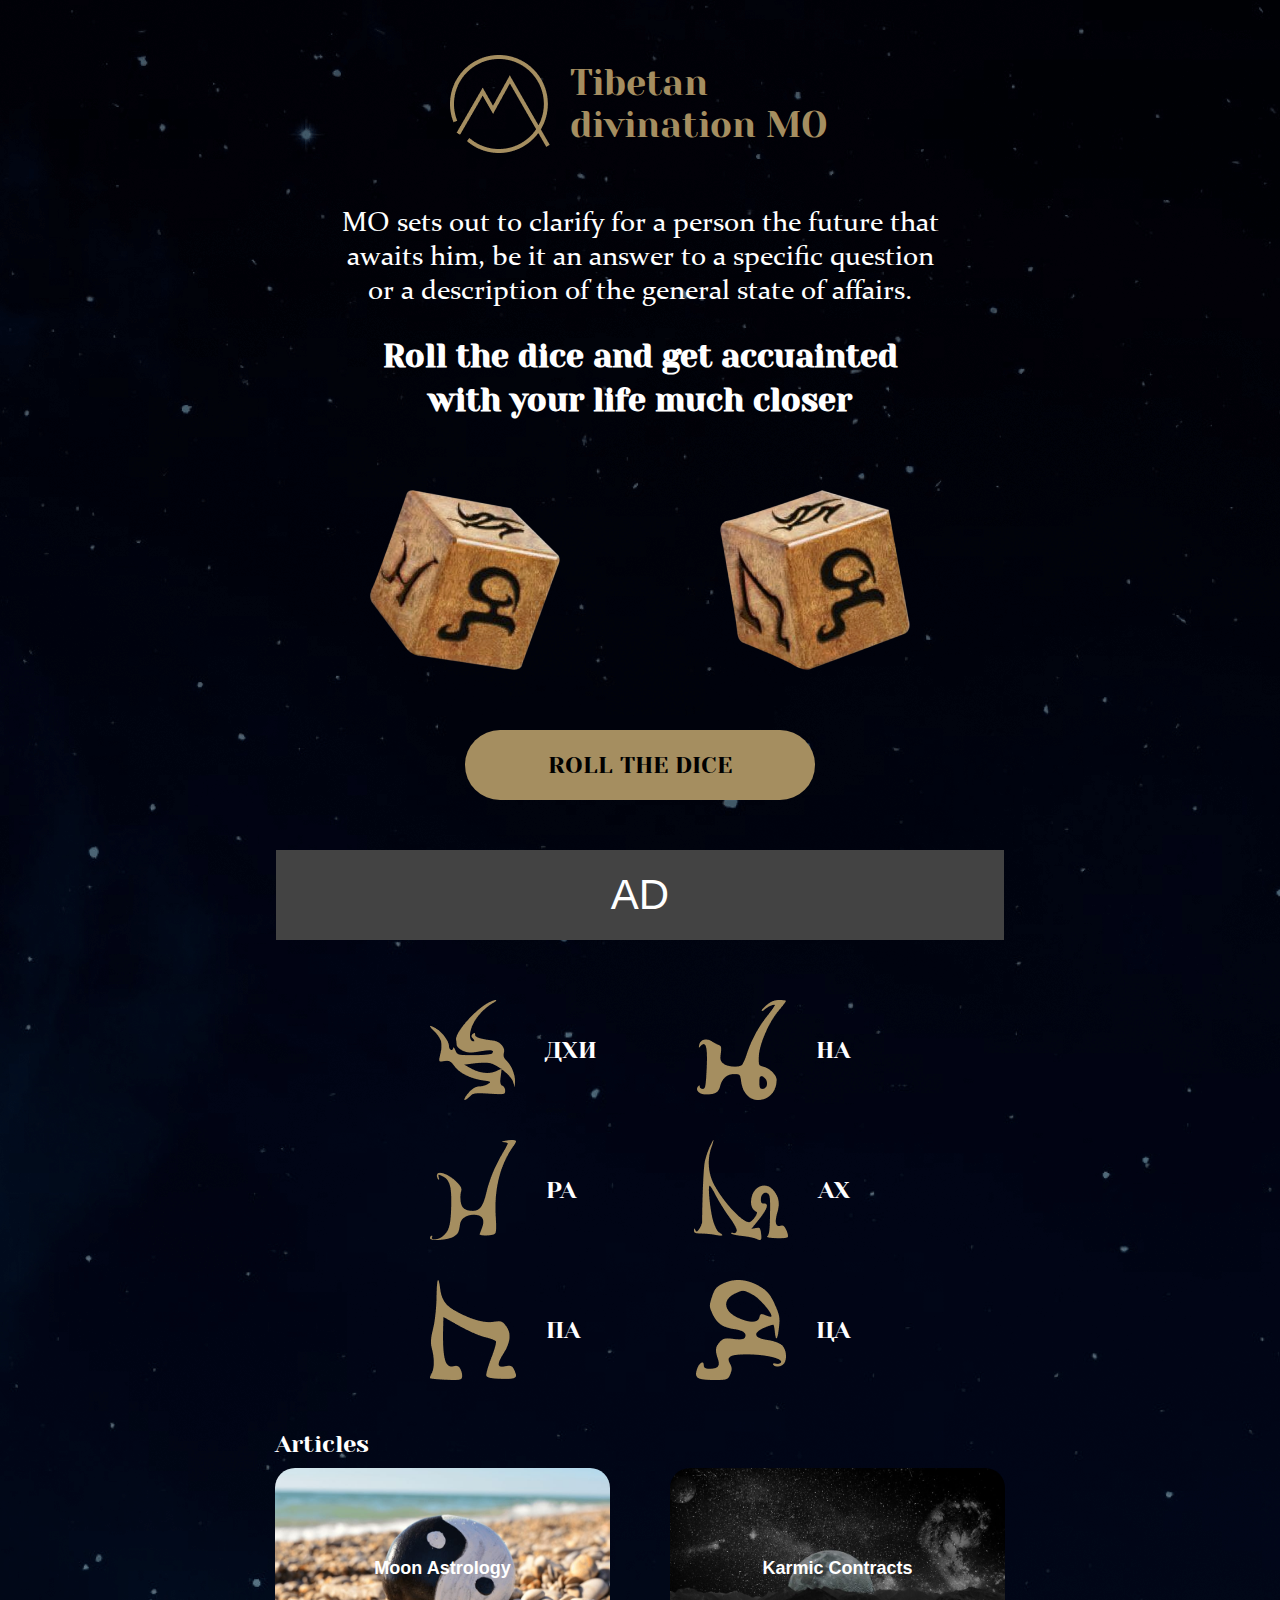
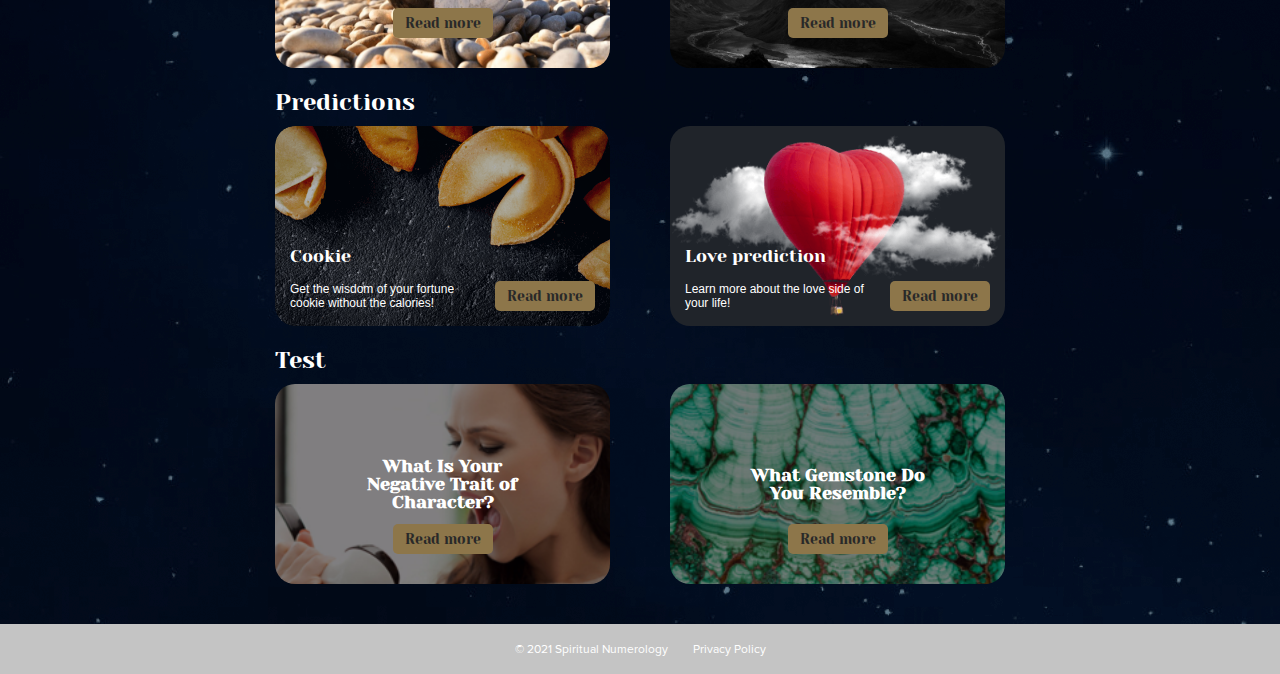
<file: index.html>
<!DOCTYPE html>
<html>
<head>
	<meta charset="utf-8">
	<title></title>
	<link rel="stylesheet" type="text/css" href="style.css">
	
	<meta name="viewport" content="width=device-width, initial-scale=1.0">
	<script src="https://code.jquery.com/jquery-3.6.0.min.js"></script>
</head>
<body>
   <div class="container" >
   	 <header class="header">
   	  <a class="logo-name" href="index.html">
   		<img class="logo-img" src="img/Group.png">
   		<span class="site-name">Tibetan divination MO</span>
   	  </a>
   	</header>
    <main class="main">
		<p class="subscribe-text">МО sets out to clarify for a person the future that awaits him, be it an answer to a specific question or a description of the general state of affairs.</p>
        <p class="roll-text">Roll the dice and get accuainted with your life much closer</p>
	     <div class="cub-div">
			 <img class="cub-first" src="img/Rectangle.png" alt="">
             <img class="cub-second" src="img/Rectangle(1).png" alt="">
		 </div>
		 <a class="roll-button" href="second.html"><span class="roll-button-text">ROLL THE DICE</span></a>
		 <div class="ad-first"><span class="ad-first-text">AD</span></div>
		 <div class="sybol-div">
			 <div class="symbol-item">
				 <img class="symbol-img" src="img/символы мо 1 (Traced).png" alt="">
				 <span class="symbol-text">ДХИ</span>
			 </div>
			 <div class="symbol-item">
				<img class="symbol-img" src="img/символы мо 1 (Traced)(1).png" alt="">
				<span class="symbol-text">НА</span>
			</div>
			<div class="symbol-item">
				<img class="symbol-img" src="img/символы мо 1 (Traced)(2).png" alt="">
				<span class="symbol-text">РА</span>
			</div>
			<div class="symbol-item">
				<img class="symbol-img" src="img/символы мо 1 (Traced)(3).png" alt="">
				<span class="symbol-text">АХ</span>
			</div>
			<div class="symbol-item">
				<img class="symbol-img" src="img/символы мо 1 (Traced)(4).png" alt="">
				<span class="symbol-text">ПА</span>
			</div>
			<div class="symbol-item">
				<img class="symbol-img" src="img/символы мо 1 (Traced)(5).png" alt="">
				<span class="symbol-text">ЦА</span>
			</div>
		 </div>
		 <div class="articles-container">
			 <p class="articles-text">Articles</p>
			 <div class="articles-div">
				 <div class="articles-item-first">
					 <span class="item-text">Moon Astrology</span>
                     <a class="item-button" href="#"><span class="item-button-text">Read more</span></a>
				 </div>
				 <div class="articles-item-second">
					<span class="item-text">Karmic Contracts</span>
					<a class="item-button" href="#"><span class="item-button-text">Read more</span></a>
				</div>
			 </div>
		 </div>
		 <div class="pre-container">
			<p class="articles-text">Predictions</p>
			<div class="articles-div">
				<div class="pre-item-first">
				   <span class="pre-text-main">Cookie</span>
				   <div class="pre-second-div">
				   <span class="pre-item-text">Get the wisdom of your fortune cookie without the calories!</span>
				   <a class="pre-item-button" href="#"><span class="item-button-text">Read more</span></a>
				   </div>
				</div>
				<div class="pre-item-second">
				   <span class="pre-text-main">Love prediction</span>
				   <div class="pre-second-div">
				   <span class="pre-item-text">Learn more about the love side of your life!</span>
				   <a class="pre-item-button" href="#"><span class="item-button-text">Read more</span></a>
				   </div>
				</div>
			</div>
		</div>
		<div class="test-container">
			<p class="articles-text">Test</p>
			<div class="articles-div">
				<div class="test-item-first">
					<span class="item-text test-text">What Is Your Negative Trait of Character?</span>
					<a class="item-button" href="#"><span class="item-button-text">Read more</span></a>
				</div>
				<div class="test-item-second">
				   <span class="item-text test-text">What Gemstone Do You Resemble?</span>
				   <a class="item-button" href="#"><span class="item-button-text" >Read more</span></a>
			   </div>
			</div>
		</div>
	</main>
	<footer class="footer">
		<span class="footer-text">© 2021 Spiritual Numerology</span><span class="footer-text-two">Privacy Policy</span>
		
	</footer>
   </div>
<script type="text/javascript">
	   $(".roll-button").click(function() {
        $(".cub-first").css("animation","1s linear 0s normal none 5 running rot"); 
        $(".cub-second").css("animation","1s linear 0s normal none 5 running rot");                                  
        var href = $(this).attr('href');
             
        setTimeout(function() {window.location = href}, 2000);
        return false;
    });
</script>
</body>
</html>
</file>
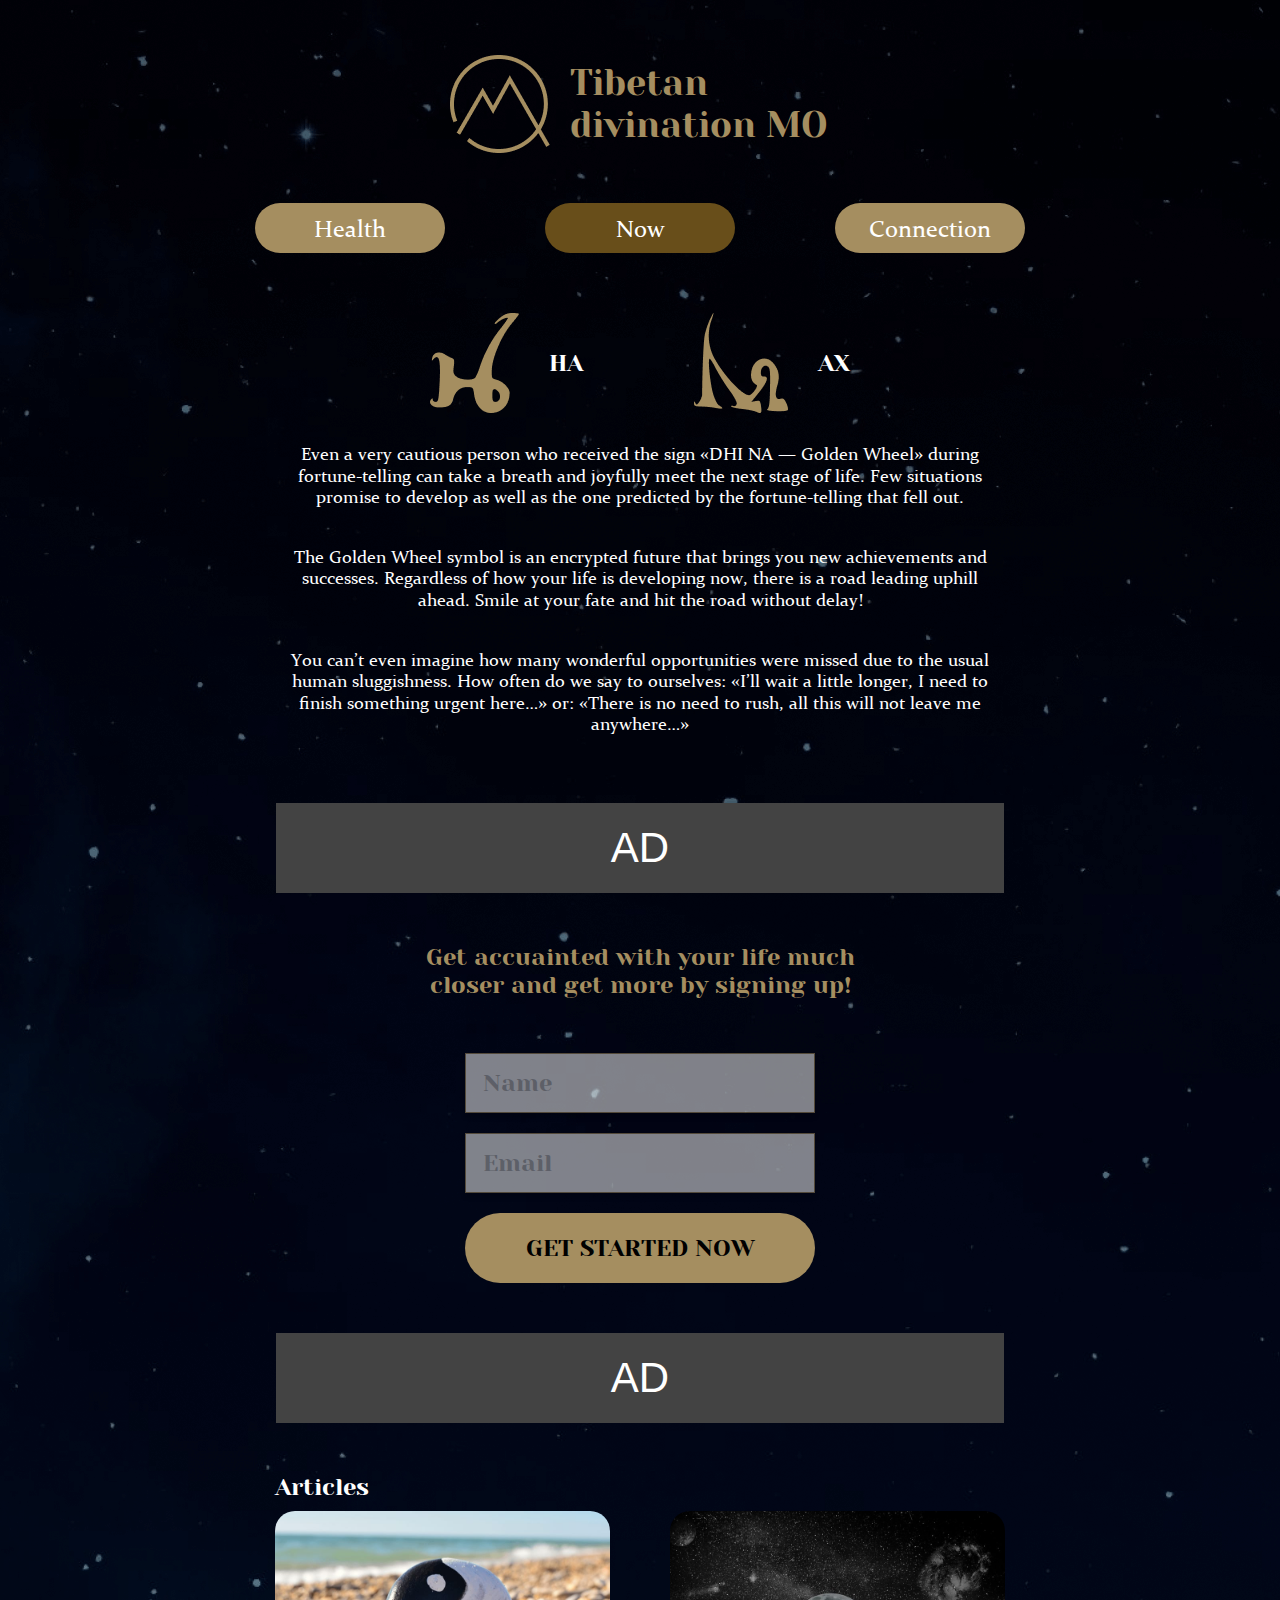
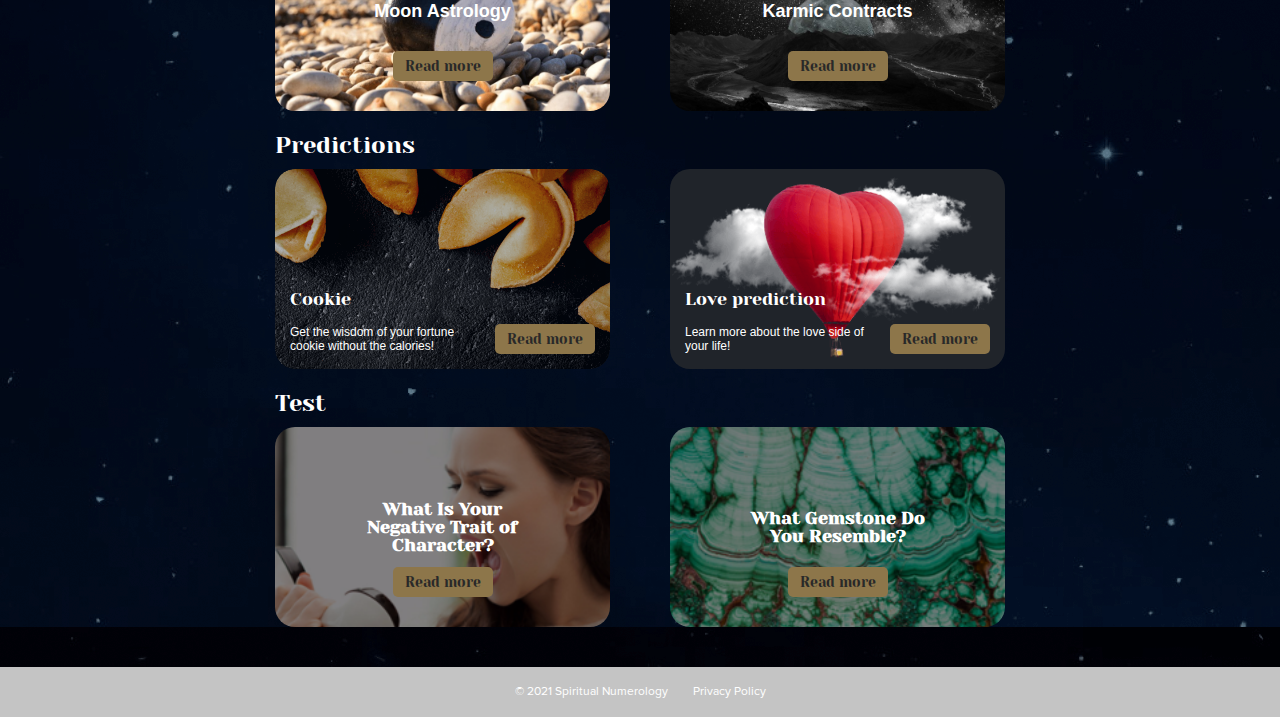
<file: second.html>
<!DOCTYPE html>
<html>
<head>
	<meta charset="utf-8">
	<title></title>
	<link rel="stylesheet" type="text/css" href="style.css">
	
	<meta name="viewport" content="width=device-width, initial-scale=1.0">

	<script src="https://code.jquery.com/jquery-3.6.0.min.js"></script>
</head>
<body>
<div class="container">
   	 <header class="header">
   	  <a class="logo-name" href="index.html">
   		<img class="logo-img" src="img/Group.png">
   		<span class="site-name">Tibetan divination MO</span>
   	  </a>
   	</header>
    <main class="main">
    	<div class="choose-container">
    		<div class="choose-div"><span class="choose-text">Health</span></div>
    		<div class="choose-div"><span class="choose-text">Now</span></div>
    		<div class="choose-div"><span class="choose-text">Connection</span></div>
    	</div>
    	<div class="sybol-div">
			 <div class="symbol-item dhi">
				 <img class="symbol-img" src="img/символы мо 1 (Traced).png" alt="">
				 <span class="symbol-text">ДХИ</span>
			 </div>
			 <div class="symbol-item ha">
				<img class="symbol-img" src="img/символы мо 1 (Traced)(1).png" alt="">
				<span class="symbol-text">НА</span>
			</div>
			<div class="symbol-item pa">
				<img class="symbol-img" src="img/символы мо 1 (Traced)(2).png" alt="">
				<span class="symbol-text">РА</span>
			</div>
			<div class="symbol-item ah">
				<img class="symbol-img" src="img/символы мо 1 (Traced)(3).png" alt="">
				<span class="symbol-text">АХ</span>
			</div>
			<div class="symbol-item pa">
				<img class="symbol-img" src="img/символы мо 1 (Traced)(4).png" alt="">
				<span class="symbol-text">ПА</span>
			</div>
			<div class="symbol-item cha">
				<img class="symbol-img" src="img/символы мо 1 (Traced)(5).png" alt="">
				<span class="symbol-text">ЦА</span>
			</div>
		 </div>
		 <p class="main-text-first">Even a very cautious person who received the sign «DHI NA — Golden Wheel» during fortune-telling can take a breath and joyfully meet the next stage of life. Few situations promise to develop as well as the one predicted by the fortune-telling that fell out.</p>
		 <p class="main-text-second">The Golden Wheel symbol is an encrypted future that brings you new achievements and successes. Regardless of how your life is developing now, there is a road leading uphill ahead. Smile at your fate and hit the road without delay!</p>
		 <p class="main-text-three">You can’t even imagine how many wonderful opportunities were missed due to the usual human sluggishness. How often do we say to ourselves: «I’ll wait a little longer, I need to finish something urgent here…» or: «There is no need to rush, all this will not leave me anywhere…»</p>
		 <div class="ad-first"><span class="ad-first-text">AD</span></div>
		 <p class="form-main-text">Get accuainted with your life much closer and get more by signing up!</p>
		 <form class="form">
		 	<div class="input-name">
		 	<input  type="text" placeholder="Name" name="">
		 	</div>
		 	<div class="input-mail">
		 	<input type="text" placeholder="Email" name="">
		 	</div>
		 	<a class="form-button" href="third.html"><span class="form-button-text">get started now</span></a>
		 </form>
         <div class="ad-first"><span class="ad-first-text">AD</span></div>
		 <div class="articles-container">
			 <p class="articles-text">Articles</p>
			 <div class="articles-div">
				 <div class="articles-item-first">
					 <span class="item-text">Moon Astrology</span>
                     <a class="item-button" href="#"><span class="item-button-text">Read more</span></a>
				 </div>
				 <div class="articles-item-second">
					<span class="item-text">Karmic Contracts</span>
					<a class="item-button" href="#"><span class="item-button-text">Read more</span></a>
				</div>
			 </div>
		 </div>
		 <div class="pre-container">
			<p class="articles-text">Predictions</p>
			<div class="articles-div">
				<div class="pre-item-first">
				   <span class="pre-text-main">Cookie</span>
				   <div class="pre-second-div">
				   <span class="pre-item-text">Get the wisdom of your fortune cookie without the calories!</span>
				   <a class="pre-item-button" href="#"><span class="item-button-text">Read more</span></a>
				   </div>
				</div>
				<div class="pre-item-second">
				   <span class="pre-text-main">Love prediction</span>
				   <div class="pre-second-div">
				   <span class="pre-item-text">Learn more about the love side of your life!</span>
				   <a class="pre-item-button" href="#"><span class="item-button-text">Read more</span></a>
				   </div>
				</div>
			</div>
		</div>
		<div class="test-container">
			<p class="articles-text">Test</p>
			<div class="articles-div">
				<div class="test-item-first">
					<span class="item-text test-text">What Is Your Negative Trait of Character?</span>
					<a class="item-button" href="#"><span class="item-button-text">Read more</span></a>
				</div>
				<div class="test-item-second">
				   <span class="item-text test-text">What Gemstone Do You Resemble?</span>
				   <a class="item-button" href="#"><span class="item-button-text" >Read more</span></a>
			   </div>
			</div>
		</div>
	</main>
	<footer class="footer">
		<span class="footer-text">© 2021 Spiritual Numerology</span><span class="footer-text-two">Privacy Policy</span>
		
	</footer>
   </div>
  <script type="text/javascript">
  	 var symbol = Math.floor(Math.random() * 3) 
    if(symbol == 0){$('.cha').css({"display": "flex"});
$('.dhi').css({"display": "flex"})}
    else if(symbol == 1){$('.ra').css({"display": "flex"});
                        $('.pa').css({"display": "flex"});}
    else if(symbol == 2){$('.ah').css({"display": "flex"});
                        $('.ha').css({"display": "flex"});}

 
  </script>
</body>
</html>
</file>
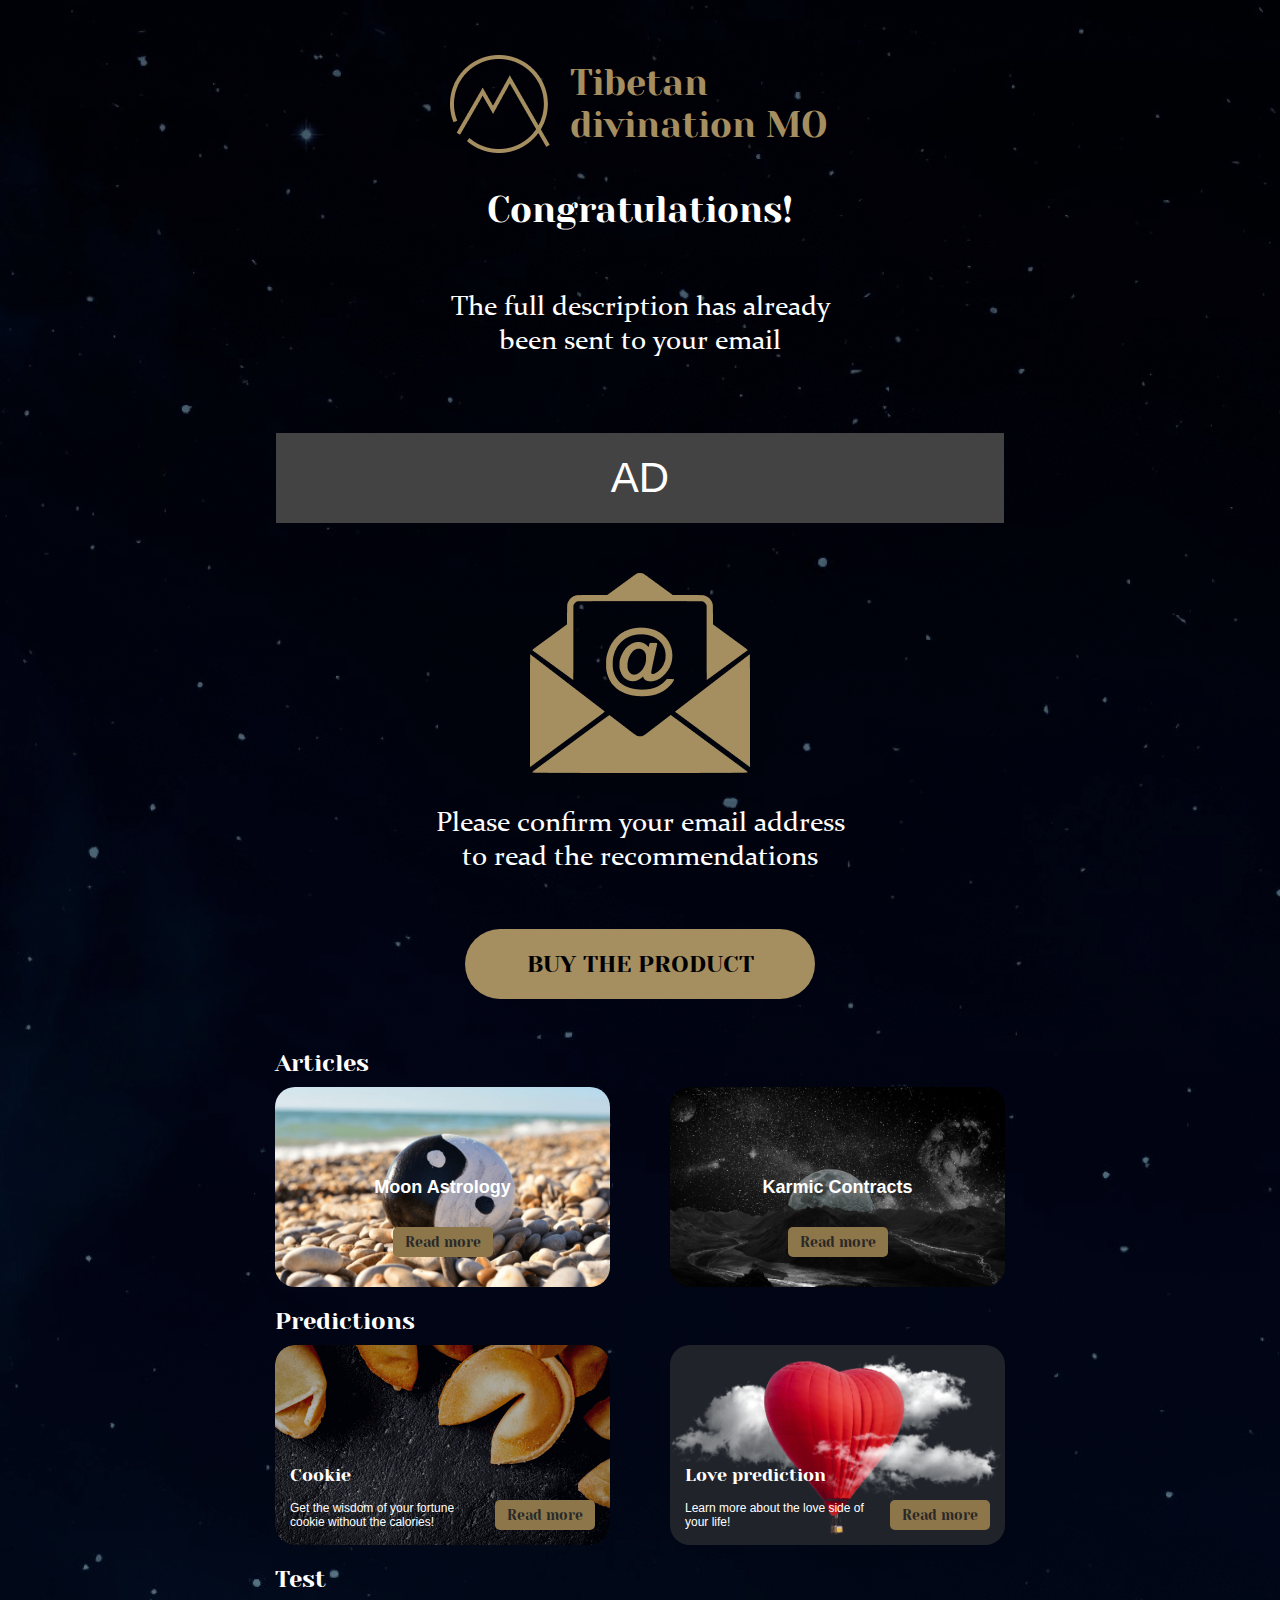
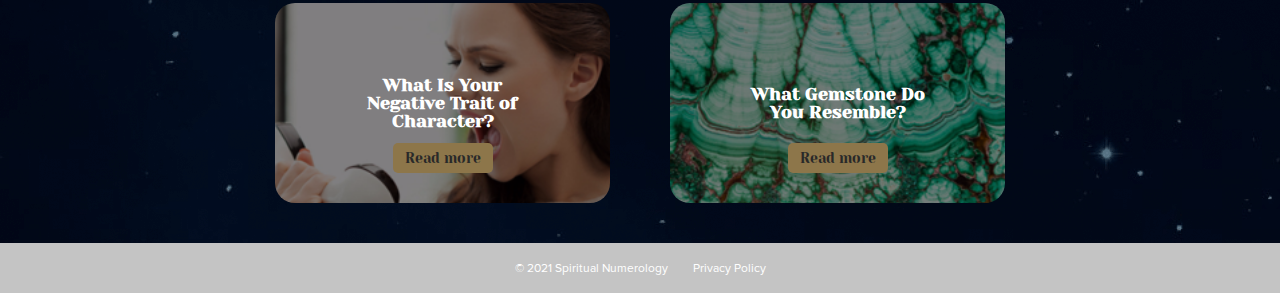
<file: third.html>
<!DOCTYPE html>
<html>
<head>
	<meta charset="utf-8">
	<title></title>
	<link rel="stylesheet" type="text/css" href="style.css">

	<meta name="viewport" content="width=device-width, initial-scale=1.0">

</head>
<body>
   <div class="container" >
   	 <header class="header">
   	  <a class="logo-name" href="index.html">
   		<img class="logo-img" src="img/Group.png">
   		<span class="site-name">Tibetan divination MO</span>
   	  </a>
   	</header>
    <main class="main">
    	<p class="congratilations">Congratulations!</p>
    	<p class="main-text">The full description has already been sent to your email</p>
    	<div class="ad-first"><span class="ad-first-text">AD</span></div>
    	<img class="message-img" src="img/mailvector(Traced).png">
    	<p class="message-text">Please confirm your email address to read the recommendations</p>
    	<a class="get-button" href="#"><span class="get-button-text">Buy the product</span></a>
		 <div class="articles-container">
			 <p class="articles-text">Articles</p>
			 <div class="articles-div">
				 <div class="articles-item-first">
					 <span class="item-text">Moon Astrology</span>
                     <a class="item-button" href="#"><span class="item-button-text">Read more</span></a>
				 </div>
				 <div class="articles-item-second">
					<span class="item-text">Karmic Contracts</span>
					<a class="item-button" href="#"><span class="item-button-text">Read more</span></a>
				</div>
			 </div>
		 </div>
		 <div class="pre-container">
			<p class="articles-text">Predictions</p>
			<div class="articles-div">
				<div class="pre-item-first">
				   <span class="pre-text-main">Cookie</span>
				   <div class="pre-second-div">
				   <span class="pre-item-text">Get the wisdom of your fortune cookie without the calories!</span>
				   <a class="pre-item-button" href="#"><span class="item-button-text">Read more</span></a>
				   </div>
				</div>
				<div class="pre-item-second">
				   <span class="pre-text-main">Love prediction</span>
				   <div class="pre-second-div">
				   <span class="pre-item-text">Learn more about the love side of your life!</span>
				   <a class="pre-item-button" href="#"><span class="item-button-text">Read more</span></a>
				   </div>
				</div>
			</div>
		</div>
		<div class="test-container">
			<p class="articles-text">Test</p>
			<div class="articles-div">
				<div class="test-item-first">
					<span class="item-text test-text">What Is Your Negative Trait of Character?</span>
					<a class="item-button" href="#"><span class="item-button-text">Read more</span></a>
				</div>
				<div class="test-item-second">
				   <span class="item-text test-text">What Gemstone Do You Resemble?</span>
				   <a class="item-button" href="#"><span class="item-button-text" >Read more</span></a>
			   </div>
			</div>
		</div>
	</main>
	<footer class="footer">
		<span class="footer-text">© 2021 Spiritual Numerology</span><span class="footer-text-two">Privacy Policy</span>
		
	</footer>
   </div>
</body>
</html>
</file>
<file: style.css>
body{
	padding: 0px;
	margin: 0px;
	background-image: url("img/bg.png");
}

@font-face{
	font-family: Proxima-Nova;
	src: url('fonts/ProximaNova-Regular.otf');
}

@font-face{
	font-family: Yeseva-One;
	src: url('fonts/YesevaOne-Regular.ttf');
}

@font-face {
	font-family: Constantia;
	src: url('fonts/ConstantiaFont.ttf');
}

.container{
	display: flex;
	flex-direction: column;
	justify-content: center;
	align-items: center;
	width: 100%;
}

.header{
	display: flex;
	width: 100%;
	justify-content: center;
}

.logo-name{
	display: flex;
	flex-direction: row;
	align-items: center;
	margin-top: 55px;
	text-decoration: none;
}

.logo-img{

}

.site-name{
    font-size: 36px;
    line-height: 42px;
    color: #A58E60;
	font-family: Yeseva-One;
	width: 261px;
	margin-left: 20px;
} 

.main{
	display: flex;
	flex-direction: column;
	justify-content: center;
	align-items: center;
	width: 100%;
}

.subscribe-text{
	color: #FFFFFF;
	font-size: 28px;
    line-height: 34px;
    text-align: center;
	font-family: Constantia;
	width: 600px;
	margin: 0px;
	padding: 0px;
	margin-top: 50px;
}

.roll-text{
	font-weight: 800;
    font-size: 32px;
    line-height: 44px;
    text-align: center;
    color: #FFFFFF;
    width: 545px;
    margin-top: 30px;
	font-family: Yeseva-One;
}

.cub-div{
	display: flex;
	flex-direction: row;
	align-items: center;
	margin-top: 35px;
	cursor: pointer;
}

.cub-first{
    cursor: pointer;
}

.cub-second{
	margin-left: 160px;
}

@keyframes rot {
  0% {
    transform: rotate(0deg);
  }
  100% {
    transform: rotate(360deg);
  }
}

.roll-button{
	background: #A58E60;
    border-radius: 50px;
	width: 350px;
    height: 70px;
	display: flex;
	justify-content: center;
	align-items: center;
	margin-top: 60px;
	border: none;
	cursor: pointer;
	text-decoration: none;
	transition: 0.4s;
}

.roll-button:hover{
	box-shadow: white 0px 0px 2px 2px;
	transition: 0.4s;
}

.roll-button:focus{
	box-shadow: black 0px 0px 2px 2px;
	transition: 0.4s;
}


.roll-button-text{
	text-align: center;
    color: #000000;
	font-size: 24px;
	font-family: Yeseva-One;
}

.ad-first{
    width: 728px;
    height: 90px;
	display: flex;
	justify-content: center;
	align-items: center;
	background: #434343;
	margin-top: 50px;
}

.ad-first-text{
    font-size: 42px;
    text-align: center;
    color: #FFFFFF;
	font-family: -apple-system, BlinkMacSystemFont, 'Segoe UI', Roboto, Oxygen, Ubuntu, Cantarell, 'Open Sans', 'Helvetica Neue', sans-serif;
}

.sybol-div{
	display: flex;
	flex-wrap: wrap;
	justify-content: space-between;
	width: 420px;
	margin-top: 20px;
}

.symbol-item{
    display: flex;
	flex-direction: row;
	align-items: center;
	margin-top: 40px;
}

.symbol-img{

}

.symbol-text{
    color: #FFFFFF;
	font-size: 24px;
	font-family: Yeseva-One;
	margin-left: 30px;
}

.articles-container{
    display: flex;
	flex-direction: column;
	margin-top: 50px;
}

.pre-container{
    display: flex;
	flex-direction: column;
	margin-top: 20px;
}

.test-container{
    display: flex;
	flex-direction: column;
	margin-top: 20px;
}

.articles-text{
    color: #FFFFFF;
	font-size: 24px;
	font-family: Yeseva-One;
	margin: 0px;
	padding: 0px;
}

.articles-div{
    display: flex;
	flex-direction: row;
	margin-top: 10px;
}

.articles-item-first{
	background: url('img/ar-1.jpeg') no-repeat center/cover;
	width: 335px;
    height: 200px;
	border-radius: 20px;
    display: flex;
    flex-direction: column;
    justify-content: center;
    align-items: center;
}

.articles-item-second{
    background: url('img/ar-2.jpg') no-repeat center/cover;
	width: 335px;
    height: 200px;
	border-radius: 20px;
	margin-left: 60px;
	display: flex;
	flex-direction: column;
	justify-content: center;
    align-items: center;
}

.pre-item-first{
    background: url('img/pre-1.png') no-repeat center/contain;
	width: 335px;
    height: 200px;
	border-radius: 20px;
	flex-direction: column;
	display: flex;
	justify-content: flex-end;
}

.pre-item-second{
    background: url('img/pre-2.png') no-repeat center/contain;
	width: 335px;
    height: 200px;
	border-radius: 20px;
	background-color: #20242a;
	margin-left: 60px;
	display: flex;
	justify-content: flex-end;
	flex-direction: column;
}

.test-item-first{
    background: url('img/test-1.png') no-repeat center/cover;
	width: 335px;
    height: 200px;
	border-radius: 20px;
	display: flex;
	flex-direction: column;
	justify-content: center;
    align-items: center;
}

.test-item-second{
    background: url('img/test-2.png') no-repeat center/cover;
    width: 335px;
    height: 200px;
	border-radius: 20px;
	margin-left: 60px;
	display: flex;
	flex-direction: column;
	justify-content: center;
    align-items: center;
}

.item-text{
    color: #fff;
font: 700 18px/18px Open Sans,Arial,sans-serif;
text-align: center;
max-width: 190px;
}

.item-button{
background: #8d764a;
border-radius: 5px;
border: none;
display: flex;
justify-content: center;
align-items: center;
width: 100px;
margin-top: 110px;
height: 30px;
position: absolute;
text-decoration: none;
}

.item-button-text{
    font: 14px Yeseva-One,Arial,sans-serif;
    color: #292929;
}

.test-text{
	font-family: Yeseva-One;
}

.pre-text-main{
    font: 18px Yeseva-One,Arial,sans-serif;
color: #fff;
margin-bottom: 15px;
margin-left: 15px;
}

.pre-second-div{
    display: flex;
    flex-direction: row;
    justify-content: space-between;
    align-items: center;
    margin-left: 15px;
    margin-right: 15px;
    margin-bottom: 15px;
}

.pre-item-text{
    font: 12px Open Sans,Arial,sans-serif;
color: #fff;
max-width: 180px;
}

.pre-item-button{
	background: #8d764a;
border-radius: 5px;
border: none;
display: flex;
justify-content: center;
align-items: center;
width: 100px;
height: 30px;
text-decoration: none;
}

.footer{
    display: flex;
    justify-content: center;
    align-items: center;
    background: #C4C4C4;
    height: 50px;
    width: 100%;
    margin-top: 40px;
}

.footer-text{
    color: #FFFFFF;
    font-size: 12px;
    font-family: Proxima-Nova;

}

.footer-text-two{
    color: #FFFFFF;
    font-size: 12px;
    margin-left: 25px;
    font-family: Proxima-Nova;

}








.dhi{
	display: none;
}

.ha{
	display: none;
}

.ra{
	display: none;
}

.ah{
	display: none;
}

.pa{
	display: none;
}

.cha{
	display: none;
}

.choose-container{
    display: flex;
    flex-direction: row;
    align-items: center;
    justify-content: center;
    margin-top: 50px;
    width: 60%;
}

.choose-div{
    background: #A58E60;
border-radius: 50px;
min-width: 190px;
height: 50px;
display: flex;
justify-content: center;
align-items: center;
}

.choose-div:nth-child(2){
	background: #684E1A;
	margin-left: 100px;
}

.choose-div:nth-child(3){

	margin-left: 100px;
}

.choose-text{
font-family: Constantia;
font-size: 24px;
text-align: center;
color: #FFFFFF;
}

.main-text-first{
font-size: 18px;
line-height: 120.57%;
text-align: center;
color: #FFFFFF;
font-family: Constantia;
width: 710px;
margin-top: 30PX;
}

.main-text-second{
	font-size: 18px;
line-height: 120.57%;
text-align: center;
color: #FFFFFF;
font-family: Constantia;
width: 720px;
margin-top: 20px;

}

.main-text-three{
	font-size: 18px;
line-height: 120.57%;
text-align: center;
color: #FFFFFF;
font-family: Constantia;
width: 740px;
margin-top: 20px;
}

.form-main-text{
	font-size: 24px;
line-height: 28px;
text-align: center;
font-family: Yeseva-One;
color: #A58E60;
width: 449px;
margin-top: 50px;
}

.form{
	display: flex;
	flex-direction: column;
}

.input-name{
border: 1px solid #A58E60;
box-sizing: border-box;
box-shadow: 0px 4px 4px rgba(0, 0, 0, 0.25);
width: 350px;
height: 60px;
font-size: 24px;
opacity: 0.5;
font-family: Yeseva-One;
margin-top: 30px;
display: flex;
justify-content: center;
align-items: center;
background-color: white;

}

.input-mail{
border: 1px solid #A58E60;
box-sizing: border-box;
box-shadow: 0px 4px 4px rgba(0, 0, 0, 0.25);
width: 350px;
height: 60px;
font-size: 24px;
opacity: 0.5;
font-family: Yeseva-One;
margin-top: 20px;
display: flex;
justify-content: center;
align-items: center;
background-color: white;
}

input{
	border: none;
	font-family: Yeseva-One;
	font-size: 24px;
	outline: none;
	opacity: 0.5;
	width: 90%;
}

.form-button{
width: 350px;
height: 70px;
background: #A58E60;
border-radius: 50px;
display: flex;
justify-content: center;
align-items: center;
margin-top: 20px;
border: none;
text-decoration: none;
}

.form-button-text{
	font-family: Yeseva-One;
font-size: 24px;
text-align: center;
text-transform: uppercase;

color: #000000;
}

.congratilations{

font-family: Yeseva-One;
font-size: 36px;
text-align: center;
text-transform: capitalize;
color: #FFFFFF;
}

.main-text{
width: 410px;
font-family: Constantia;
font-size: 28px;
line-height: 34px;
text-align: center;
color: #FFFFFF;
margin-top: 20px;
}


.message-img{
margin-top: 50px;
}

.message-text{
width: 415px;
height: 68px;
font-family: Constantia;
font-size: 28px;
line-height: 34px;
text-align: center;
color: #FFFFFF;
margin-top: 30px;
}

.get-button{
width: 350px;
height: 70px;
background: #A58E60;
border-radius: 50px;
display: flex;
justify-content: center;
align-items: center;
margin-top: 30px;
border: none;
text-decoration: none;
}

.get-button-text{
	font-family: Yeseva-One;
font-size: 24px;
text-align: center;
text-transform: uppercase;

color: #000000;
}


@media only screen and (max-width: 760px){

.ad-first{

width: 80%;
}

.subscribe-text{

	width: 80%;

}

.roll-text{

    width: 80%;
    
}


.articles-div{
    flex-direction: column;
}

.articles-item-second{
	margin-left: 0px;
	margin-top: 20px;
}

.pre-item-second{
	margin-left: 0px;
	margin-top: 20px;
}

.test-item-second{
	margin-left: 0px;
	margin-top: 20px;
}

.cub-second{
	margin-left: 65px;
}


.choose-div{
min-width: 130px;

}

.choose-div:nth-child(2){
	margin-left: 25px;
}

.choose-div:nth-child(3){

	margin-left: 25px;
}


.main-text-first{

width: 80%;

}

.main-text-second{

width: 80%;

}

.main-text-three{

width: 80%;
}
}

@media only screen and (max-width: 450px){

.logo-img{
width: 60px;
height: 60px;
}

.site-name{
    font-size: 26px;
    
    width: 200px;
    margin-left: 20px;
} 

 .subscribe-text{
 	font-size: 20px;
 	width: 90%;
   
 }

 .roll-text{
 	font-size: 23px;
 	width: 90%;
      
 }

 .roll-button{
    width: 90%;
 }

.cub-div{
    justify-content: space-between;
    width: 80%;
}

.ad-first{
   max-width: 90%;
   height: 300px;
}


 .cub-first{
 	width: 118px;
 	height: 111px;
 }

 .cub-second{
 	width: 118px;
 	height: 111px;
 	margin-left: 0px;
 }

 .ad-first{
 	width: 90%;
 	width: 300px;
 }

 .sybol-div{
    display: flex;
    flex-wrap: wrap;
    justify-content: space-between;
    margin-top: 20px;
    width: 80%;
}

 .symbol-img{
 	width: 67px;
 	height: 76px;
 }

 .symbol-text{
    font-size: 16px;
    margin-left: 20px;
}

 .articles-container{
 	display: none;
 }

 .pre-container{
 	display: none;
 }

.test-container{
 	display: none;
 }

.choose-div:nth-child(2){
    display: none;
}

.choose-div:nth-child(3){

	margin-left: 20px;
}


.choose-div{
    width: 160px;
    height: 50px;
}


.main-text-first{
    width: 98%;
}

.main-text-second{
    width: 98%;
}

.main-text-three{
    width: 98%;
}

.choose-div:nth-child(2){
    display: none;
}

.choose-container {
    width: 90%;
}

.choose-div{
    max-width: 160px;
}


.main-text-first{
    max-width: 96%;
    font-size: 16px;
}

.main-text-second{
    max-width: 96%;
    font-size: 16px;
}

.main-text-three{
    max-width: 96%;
    font-size: 16px;
}

.form-main-text{
    max-width: 95%;
    font-size: 18px;
}

.input-name{
    width: 90%;
}

.input-mail{
    width: 90%;
}

.form-button{
    width: 90%;
}

.form{
	justify-content: center;
	align-items: center;
}


	.congratulations{
           width: 90%;
		}
		.main-text{
			width: 90%;
			font-size: 24px;
		}
		.message-text{
			width: 90%;
			font-size: 24px;
		}

      .get-button{
          width: 80%;
      }
}
</file>
